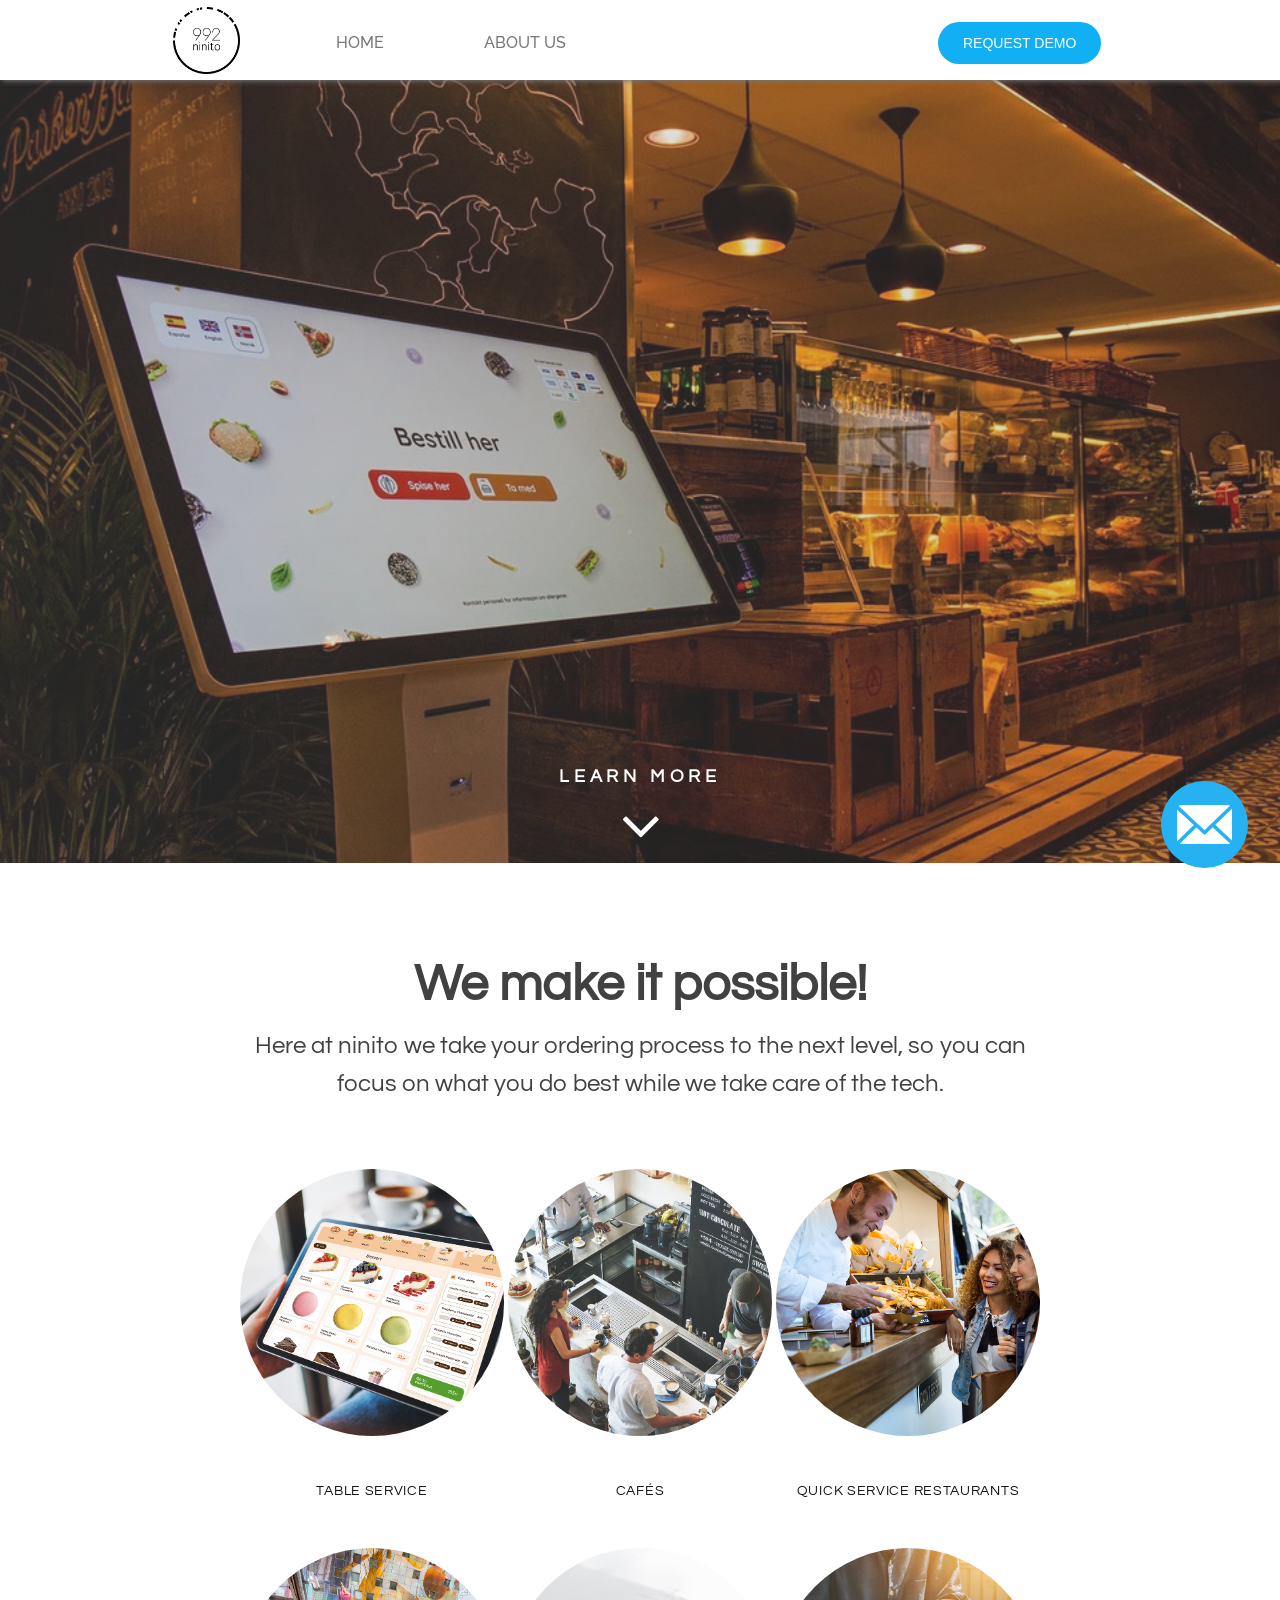
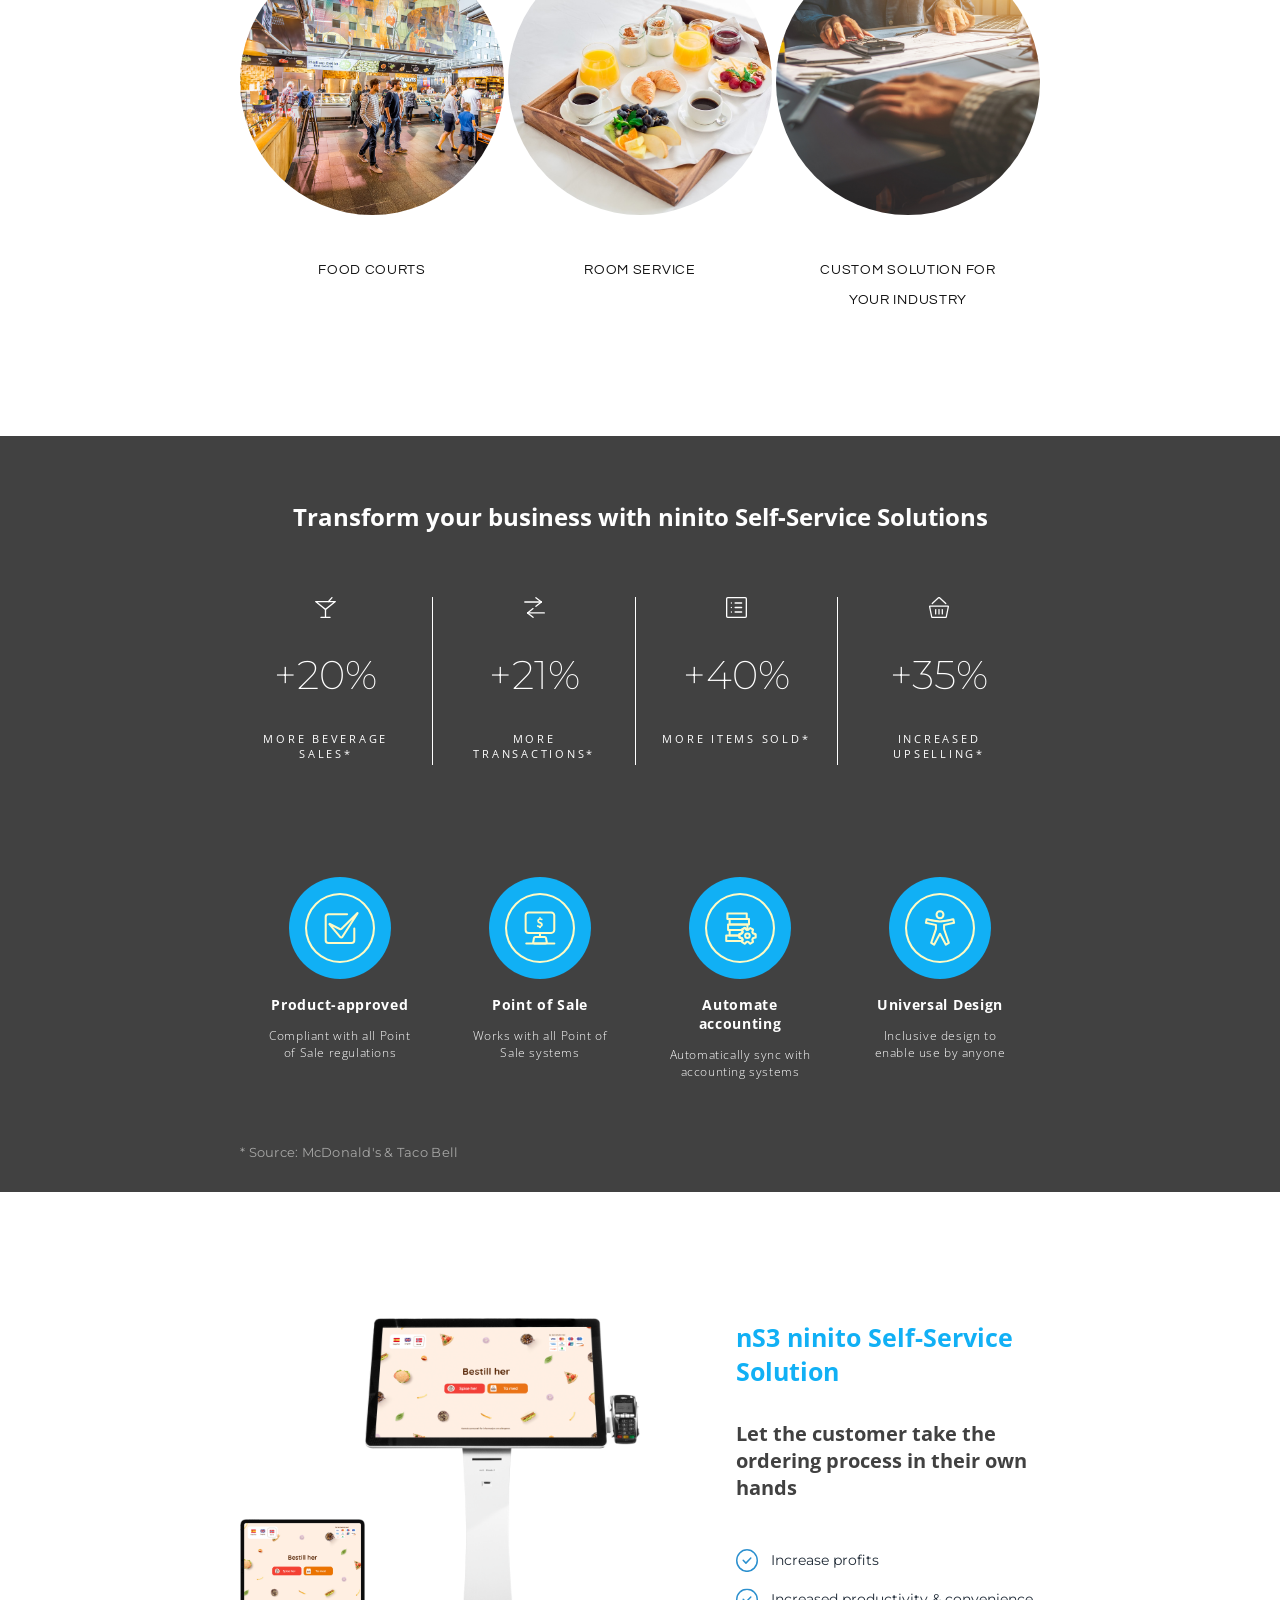
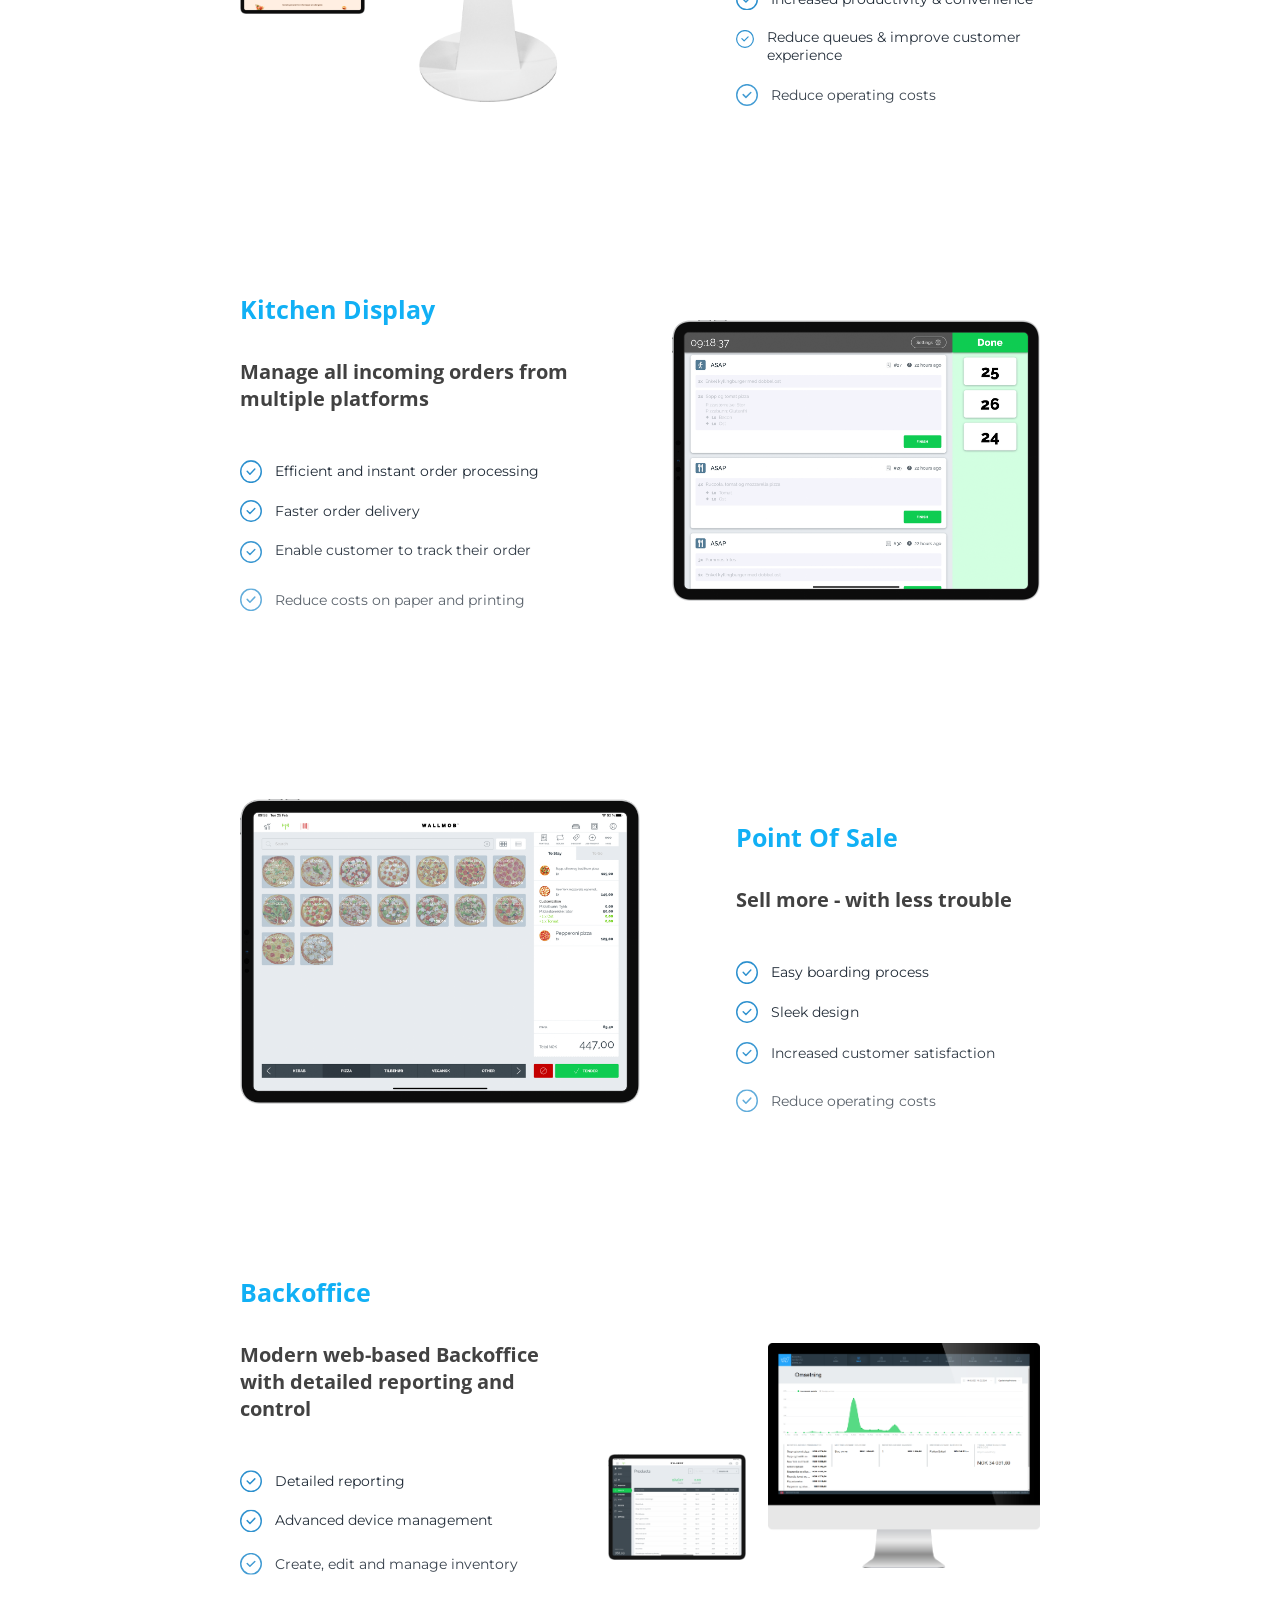
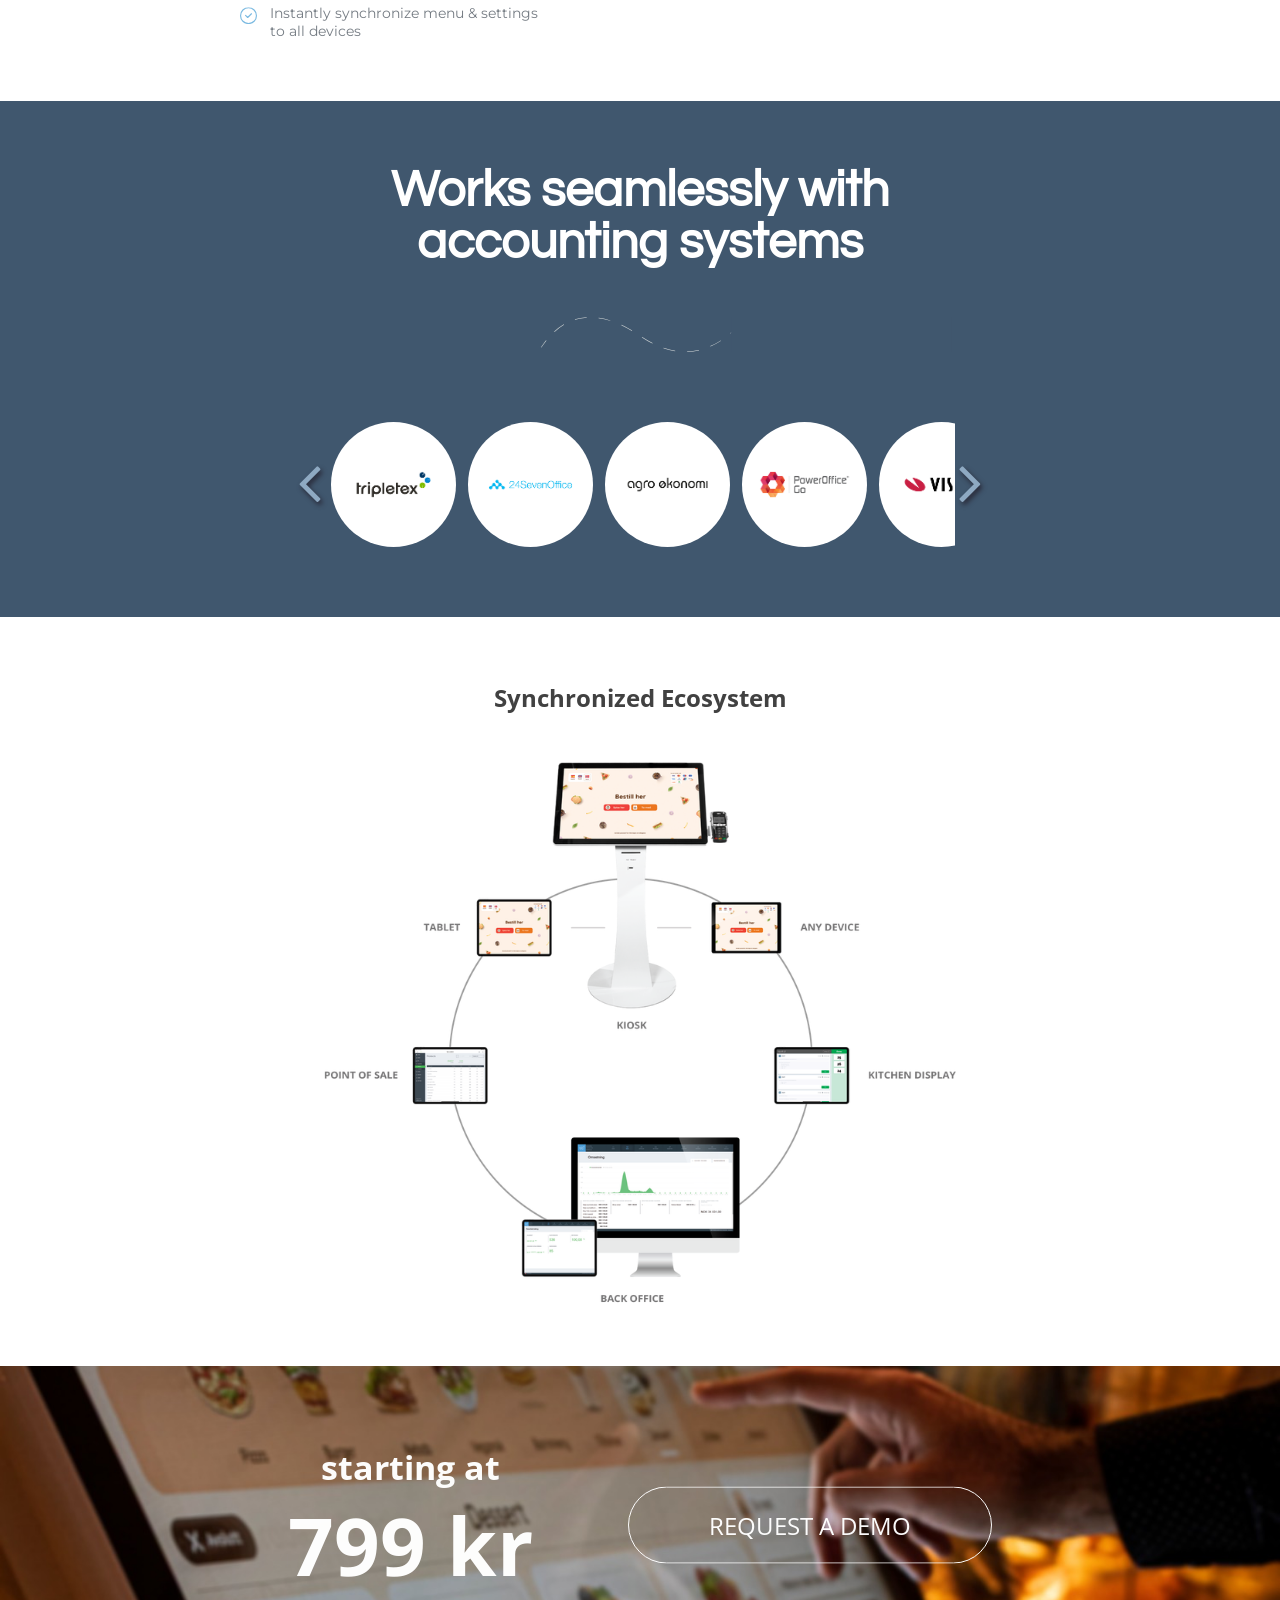
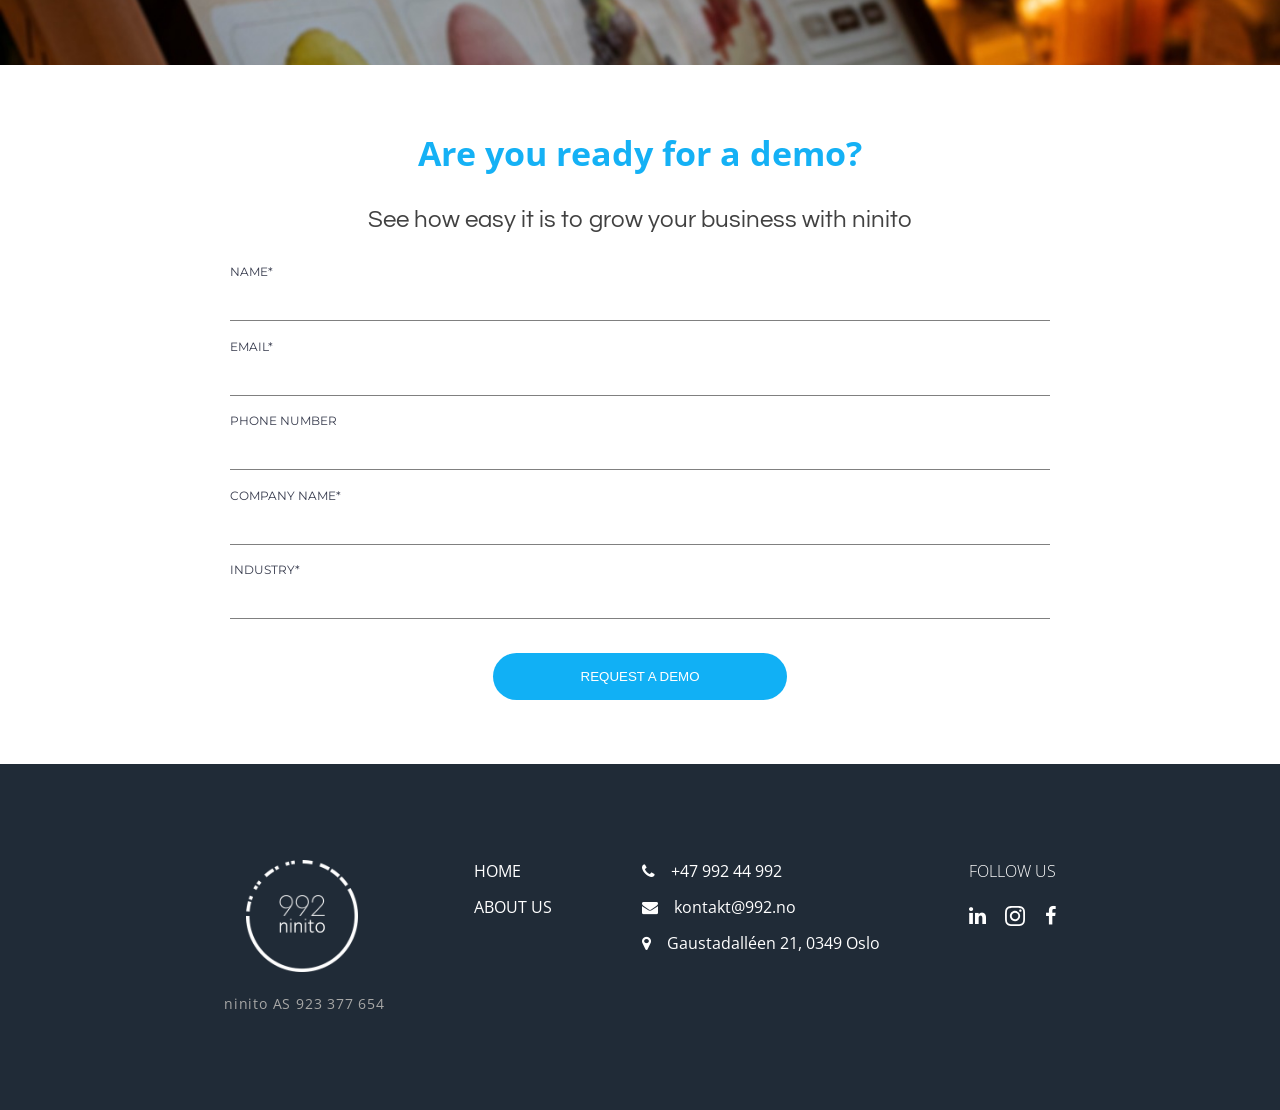
<file: index.html>
<!DOCTYPE html>
<html lang="en">
<head>
    <meta charset="UTF-8">
    <meta name="viewport" content="width=device-width, initial-scale=1.0">
    <link rel="stylesheet" href="./css/navbar.css">
    <link rel="stylesheet" href="./css/home.css">
    <link rel="stylesheet" href="./css/footer.css">
    <link rel="stylesheet" href="./css/query_bar.css">
    <link href="https://fonts.googleapis.com/css2?family=Open+Sans&display=swap" rel="stylesheet">
    <link href="https://fonts.googleapis.com/css2?family=Questrial&display=swap" rel="stylesheet">
    <link href="https://fonts.googleapis.com/css2?family=Montserrat:wght@300;400;600;700&display=swap" rel="stylesheet">
    <link href="http://maxcdn.bootstrapcdn.com/font-awesome/4.1.0/css/font-awesome.min.css" rel="stylesheet">

    
    <title>Document</title>
</head>
<body>
  
    <!-- ====== Navbar ====== -->
    <div class="navbar-container">
        <nav>
            <div class="toggle-btn">
                <i class="fa fa-bars fa-2x" aria-hidden="true"></i>
            </div>
            <div class="logo" id="logo">
                <a href="#section1"><img src="./assets/logo.png" alt=""></a>
             </div>
            <ul class="nav-links">
                <li id="home_btn"><a href="#section1">HOME</a></li>
                <li><a href="./aboutUs.html">ABOUT US</a></li>
                <li  id="nav_demo_btn"><a href="#request_Demo"><button class="request_demo">REQUEST DEMO</button></a></li>
                
            </ul>
 
            
        </nav>    
    </div>
   
    <div class="main-container">
        <section class="section-1" id="section1">
            <div class="learnMore">
                <h1 class="learnMore"><a href="#section-2">LEARN MORE</a></h1>
                <div class="down-arrow">
                    <a href="#section-2"><i class="fa fa-angle-down fa-4x" aria-hidden="true"></i></a>
                </div>
                
            </div>
           
        </section>

        <section class="section-2" id="section-2">
            <h1>We make it possible!</h1>
            <p>Here at ninito we take your ordering process to the next level,
                so you can focus on what you do best while we take care of the tech.
            </p>
          

            <div class="service-container">
                <div class="service-content">
                    <div class="service">
                        <img src="./assets/HomePage/services/table_service.jpg" alt="">
                    </div>
                    <p>TABLE SERVICE</p>
                </div>
                <div class="service-content">
                    <div class="service">
                        <img src="./assets/HomePage/services/cafe.jpg" alt="">
                    </div>
                    <p>CAFÉS</p>
                </div>
                <div class="service-content">
                    <div class="service">
                        <img src="./assets/HomePage/services/quick_service-restaurants.jpg" alt="">
                    </div>
                    <p>QUICK SERVICE RESTAURANTS</p>
                </div>
                <div class="service-content">
                    <div class="service">
                        <img src="./assets/HomePage/services/food_cort.jpg" alt="">
                    </div>
                    <p>FOOD COURTS</p>
                </div>
                <div class="service-content">
                    <div class="service">
                        <img src="./assets/HomePage/services/room_service_edited.jpg" alt="">
                    </div>
                    <p>ROOM SERVICE</p>
                </div>
                <div class="service-content">
                    <div class="service">
                        <img src="./assets/HomePage/services/custom_solutions.jpg" alt="">
                    </div>
                    <p>CUSTOM SOLUTION FOR</p>

                    <p>YOUR INDUSTRY</p>
                </div>
            </div>
        </section>

        <section class="section-3">
            <h1>Transform your business with ninito Self-Service Solutions</h1>
        
            <div class="sales-container">

                <div class="sale first-sale">
                    <div class="sale-icon">
                    <img src="./assets/HomePage/statistics_light/icons_set-16.svg" alt="">
                </div>
                <p class="percent">+20%</p>
                <p class="description">MORE BEVERAGE SALES*</p>
                </div>

                <div class="sale">
                    <div class="sale-icon">
                    <img src="./assets/HomePage/statistics_light/icons_set-15.svg" alt="">
                </div>
                <p class="percent">+21%</p>
                <p class="description">MORE TRANSACTIONS*</p>
                </div>

                <div class="sale">
                    <div class="sale-icon">
                    <img src="./assets/HomePage/statistics_light/icons_set-12.svg" alt="">
                </div>
                <p class="percent">+40%</p>
                <p class="description">MORE ITEMS SOLD*</p>
                </div>

                <div class="sale last-sale">
                    <div class="sale-icon">
                    <img src="./assets/HomePage/statistics_light/icons_set-10.svg" alt="">
                </div>
                <p class="percent">+35%</p>
                <p class="description">INCREASED UPSELLING*</p>
                </div>
            </div>

            <div class="icon-container">

                <div class="icon-box">

                    <div class="icon">
                        <img src="./assets/HomePage/statistics_part_2/ninito_icons-03.svg" class="svg" alt="">
                    </div>
                    <h1 class="icon-title">Product-approved</h1>
                    <p class="icon-description">Compliant with all Point of Sale regulations</p>
                </div>
                <div class="icon-box">

                    <div class="icon">
                        <img src="./assets/HomePage/statistics_part_2/ninito_icons-07.svg" class="svg" alt="">
                    </div>
                    <h1 class="icon-title">Point of Sale</h1>
                    <p class="icon-description">Works with all Point of Sale systems</p>
                </div>
                <div class="icon-box">

                    <div class="icon">
                        <img src="./assets/HomePage/statistics_part_2/ninito_icons-05.svg" class="svg" alt="">
                    </div>
                    <h1 class="icon-title">Automate accounting</h1>
                    <p class="icon-description">Automatically sync with accounting systems</p>
                </div>

                <div class="icon-box">
                    <div class="icon">
                        <img src="./assets/HomePage/statistics_part_2/ninito_icons-04-04.svg" class="svg" alt="">
                    </div>
                    <h1 class="icon-title">Universal Design</h1>
                    <p class="icon-description">Inclusive design to enable use by anyone</p>
                </div>
            </div>

            <div class="disclaimer">
                <p>* Source: McDonald's & Taco Bell</p>
            </div>
        </section>

        <section class="section-4">
            <div class="device-container">
                <div class="device-image">
                    <div class="image-1">
                        <img src="./assets/HomePage/devices/iPad-Pro_Kiosk.png" alt="">
                    </div>
                    <div class="image-2">
                        <img src="./assets/HomePage/devices/kiosk.png" alt="">
                    </div>
                </div>
                    
                <div class="device-description">
                    <h1 class="device1-title">nS3  ninito Self-Service Solution</h1>
                    <h2 class="device1-title">Let the customer take the ordering process in their own hands</h2>
                
                    <div class="device1-points points-container">
                    <div class="point-image">
                        <img src="./assets/HomePage/bulletpoint.svg" alt="">
                    </div>
                    <p>Increase profits</p>
                    </div>
                    <div class="device1-points points-container">
                    <div class="point-image">
                        <img src="./assets/HomePage/bulletpoint.svg" alt="">
                    </div>
                    <p>Increased productivity & convenience</p>
                    </div>
                    <div class="device1-points points-container long-point">
                    <div class="point-image">
                        <img src="./assets/HomePage/bulletpoint.svg" alt="">
                    </div>
                    <p>Reduce queues & improve customer experience</p>
                    </div>
                    <div class="device1-points points-container">
                    <div class="point-image">
                        <img src="./assets/HomePage/bulletpoint.svg" alt="">
                    </div>
                    <p>Reduce operating costs</p>
                    </div>
                
                </div>

            </div>
        </section>
        
        <section class="section-5">
            <div class="device-container">

                <div class="device-description">
                    <h1 class="device2-title">Kitchen Display</h1>
                    <h2 class="device2-title">Manage all incoming orders from multiple platforms</h2>
                
                    <div class="device2-points points-container">
                    <div class="point-image">
                        <img src="./assets/HomePage/bulletpoint.svg" alt="">
                    </div>
                    <p>Efficient and instant order processing</p>
                    </div>
                    <div class="device2-points points-container">
                    <div class="point-image">
                        <img src="./assets/HomePage/bulletpoint.svg" alt="">
                    </div>
                    <p>Faster order delivery</p>
                    </div>
                    <div class="device2-points points-container long-point">
                    <div class="point-image">
                        <img src="./assets/HomePage/bulletpoint.svg" alt="">
                    </div>
                    <p>Enable customer to track their order</p>
                    </div>
                    <div class="device2-points points-container">
                    <div class="point-image">
                        <img src="./assets/HomePage/bulletpoint.svg" alt="">
                    </div>
                    <p>Reduce costs on paper and printing</p>
                    </div>
                
                </div>

                <div class="device-image">
                    <div class="image-1">
                        <img src="./assets/HomePage/devices/iPad-Pro_KDS.png" alt="">
                    </div>
                </div>
                    
            

            </div>
        </section>

        <section class="section-6">
            <div class="device-container">
                <div class="device-image">
                    <div class="image-1">
                        <img src="./assets/HomePage/devices/iPad_Pro_POS_2.png" alt="">
                    </div>
                </div>
                    
                <div class="device-description">
                    <h1 class="device3-title">Point Of Sale</h1>
                    <h2 class="device3-title">Sell more - with less trouble</h2>
                
                    <div class="device3-points points-container">
                    <div class="point-image">
                        <img src="./assets/HomePage/bulletpoint.svg" alt="">
                    </div>
                    <p>Easy boarding process</p>
                    </div>
                    <div class="device3-points points-container">
                    <div class="point-image">
                        <img src="./assets/HomePage/bulletpoint.svg" alt="">
                    </div>
                    <p>Sleek design</p>
                    </div>
                    <div class="device3-points points-container">
                    <div class="point-image">
                        <img src="./assets/HomePage/bulletpoint.svg" alt="">
                    </div>
                    <p>Increased customer satisfaction</p>
                    </div>
                    <div class="device3-points points-container">
                    <div class="point-image">
                        <img src="./assets/HomePage/bulletpoint.svg" alt="">
                    </div>
                    <p>Reduce operating costs</p>
                    </div>
                
                </div>

            </div>
        </section>
        
        <section class="section-7">
            <div class="device-container">

                <div class="device-description">
                    <h1 class="device4-title">Backoffice</h1>
                    <h2 class="device4-title">Modern web-based Backoffice with detailed reporting and control</h2>
                
                    <div class="device4-points points-container">
                    <div class="point-image">
                        <img src="./assets/HomePage/bulletpoint.svg" alt="">
                    </div>
                    <p>Detailed reporting</p>
                    </div>
                    <div class="device4-points points-container">
                    <div class="point-image">
                        <img src="./assets/HomePage/bulletpoint.svg" alt="">
                    </div>
                    <p>Advanced device management</p>
                    </div>
                    <div class="device4-points points-container">
                    <div class="point-image">
                        <img src="./assets/HomePage/bulletpoint.svg" alt="">
                    </div>
                    <p>Create, edit and manage inventory</p>
                    </div>
                    <div class="device4-points points-container long-point">
                    <div class="point-image">
                        <img src="./assets/HomePage/bulletpoint.svg" alt="">
                    </div>
                    <p>Instantly synchronize menu & settings to all devices</p>
                    </div>
                
                </div>

                <div class="device-image">
                    <div class="image-1">
                        <img src="./assets/HomePage/devices/iPad_Pro_POS (1).png" alt="">
                    </div>
                    <div class="image-2">
                        <img src="./assets/HomePage/devices/Backoffice_Desktop.png" alt="">
                    </div>
                </div>
                    
            

            </div>
        </section>

        <section class="section-8">
            <div class="container">
                <h1>Works seamlessly with accounting systems</h1>

                <div class="ribbon">
                    <div class="mask"></div>
                    <img src="./assets/HomePage/dashed_lines-04.svg" alt="">
                </div>

                <div class="carousel-box">
                    <div class="carousel" id="flavoursContainer">
                        <ul>
                            <li>
                                <div class="slide">
                                    <img src="./assets/HomePage/slider_images/triplex.jpg" alt="">
                                </div>
                            </li>
                            <li>
                                <div class="slide">
                                    <img src="./assets/HomePage/slider_images/24sevenoffice.jpg" alt="">
                                </div>
                            </li>
                            <li>
                                <div class="slide">
                                    <img src="./assets/HomePage/slider_images/agro.jpg" alt="">
                                </div>
                            </li>
                            <li>
                                <div class="slide">
                                    <img src="./assets/HomePage/slider_images/power_office_go.jpg" alt="">
                                </div>
                            </li>
                            <li>
                                <div class="slide">
                                    <img src="./assets/HomePage/slider_images/visma.jpg" alt="">
                                </div>
                            </li>
                            <li>
                                <div class="slide">
                                    <img src="./assets/HomePage/slider_images/xledger.jpg" alt="">
                                </div>
                            </li>
                            <li>
                                <div class="slide">
                                    <img src="./assets/HomePage/slider_images/zirius_2.jpg" alt="">
                                </div>
                            </li>
                        </ul>
        
                    
                    </div>

                    <i class="fa fa-angle-right fa-4x next" aria-hidden="true"></i>
                    <i class="fa fa-angle-left fa-4x prev" aria-hidden="true"></i>
                </div>
            
            </div>
        </section>

        <section class="section-9">
            <div class="ecosystem-container">
                <h1>Synchronized Ecosystem</h1>
                <div class="ecosystem-image">
                    <img src="./assets/HomePage/devices/devices_overview.png" alt="">
                    <div class="hidden-containers">

                    </div>
                    <div class="device device-1">
                        <p>Automatically sync menu and send incoming orders to Backoffice 
                            and Kitchen Display with our 32" touchscreen kiosk</p>
                    
                    </div>

                    <div class="device device-2">
                        <p>Run ninito kiosk software on any tablet</p>
                    </div>

                    <div class="device device-3">
                        <p>Did not find what you are looking for? Contact us for a custom solution</p>
                    </div>

                    <div class="device device-4">
                        <p>Process transactions and send order information 
                            to Kitchen Display and Backoffice</p>
                    </div>

                    <div class="device device-5">
                        <p>Display and manage incoming orders from POS, Kiosk and external platforms</p>
                    </div>

                    <div class="device device-6">
                        <p>Manage your business and ecosystem online</p>
                    </div>
                </div>
            </div>
        </section>

        <section class="section-10">
            <div class="request-demo-container">
                <div class="text-container">
                    <h1 class="text1">starting at</h1>
                    <h1 class="text2">799 kr</h1>
                </div>
                <a href="#request_Demo"><div class="request-button">REQUEST A DEMO</div></a>
            </div>
            
        </section>

        <section class="section-11" id="request_Demo">
            <div class="form-container">
                <h1 class="section11-title">Are you ready for a demo?</h1>
                <h2>See how easy it is to grow your business with ninito</h2>

                <form action="" method="post" class="form">
                    <label>NAME*</label>
                    <input type="text"/>
                    <label>EMAIL*</label>
                    <input type="text"/>
                    <label>PHONE NUMBER</label>
                    <input type="text"/>
                    <label>COMPANY NAME*</label>
                    <input type="text"/>
                    <label>INDUSTRY*</label>
                    <input type="text"/>

                    <input type="submit" value="REQUEST A DEMO">
                </form>
            </div>
        </section>

        <footer class="footer">
            <div class="footer-container">
                <div class="logo_contactNo footer-content">
                <div class="logo">
                    <img src="./assets/ninito_optimal_white_512x512.png" alt="">
                </div>
                <br/>
                <br/>
                <br/>
                <br/>
                <br/>
                <br/>
             
                <div class="tel"><a href="tel:+4799244992">ninito AS 923 377 654</a></div>
                </div>
                
                <div class="page-sections footer-content">
                    <ul class="pages">
                        <li><a href="#">HOME</a></li>
                        <li><a href="./aboutUs.html">ABOUT US</a></li>
                    </ul>
                </div>
                <div class="contact-section footer-content">
                <ul class="contacts">
                    <li><i class="fa fa-phone fa-1x"></i><a href="tel:+4799244992">+47 992 44 992</a></li>
                    <li><i class="fa fa-envelope"></i><a href="mailto:kontakt@992.no">kontakt@992.no</a></li>
                    <li><i class="fa fa-map-marker" aria-hidden="true"></i><a href="https://www.google.com/maps/place/Forskningsparken+-+Oslo+Science+Park/@59.9426659,10.7171624,16z/data=!4m5!3m4!1s0x46416de8997ccd8b:0x7584dffe476ba091!8m2!3d59.9421082!4d10.716341">Gaustadalléen 21, 0349 Oslo</a></li>
                </ul>
            </div>
                <div class="followUs-section footer-content">
                    <p>FOLLOW US</p>
                    <div class="social-icons">
                        <a href="https://www.linkedin.com/company/ninito-as/" target="_blank"><i class="fa fa-linkedin" aria-hidden="true" style="font-size:20px"></i></a>
                        <a href="https://www.instagram.com/ninitoas/" target="_blank">
                           <div class="insta-icon">
                               <img src="./assets/instagram-sketched.svg" alt="">
                           </div>
                        </a>
                        <a href="https://www.facebook.com/ninito992/" target="_blank"><i class="fa fa-facebook" style="font-size:20px"></i></a>

                    </div>
                </div>

            </div>

        </footer>

        <div class="floating-contact-container">
            <div class="floating-contact">
                <img src="./assets/email.svg" alt="">
            </div>
        </div>

        <div class="question-bar">
          
            <div class="close-btn">
                <img src="./assets/close.svg" alt="">
            </div>
            <div class="container">
                <h1>HAVE ANY QUESTIONS ?</h1>
                <p>Let's get in touch!</p>

                <form action="" method="post" class="query-form">
                    <input type="text" placeholder="Name">
                    <input type="text" placeholder="Email">
                    <textarea name="" id="" 
                    placeholder="Type your message here..."></textarea>
                    <input type="submit" value="SEND">
                </form>

                <div class="social-icons">
                    <a href="https://www.linkedin.com/company/ninito-as/" target="_blank"><i class="fa fa-linkedin" aria-hidden="true" style="font-size:28px"></i></a>
                    <a href="https://www.instagram.com/ninitoas/" target="_blank">
                       <div class="insta-icon">
                           <img src="./assets/instagram-sketched.svg" alt="">
                       </div>
                    </a>
                    <a href="https://www.facebook.com/ninito992/" target="_blank"><i class="fa fa-facebook" style="font-size:28px"></i></a>
                </div>
            </div>
        </div>

</div>
<script src="https://cdnjs.cloudflare.com/ajax/libs/gsap/3.3.1/gsap.min.js"></script>

<script src="./js/page_smooth_scroll.js"></script>
<script src="./js/section4_animation.js"></script>
<script src="./js/section5_animation.js"></script>
<script src="./js/section6_animation.js"></script>
<script src="./js/section7_animation.js"></script>
<script src="./js/section8_animation.js"></script>
<script src="./js/carousel.js"></script>
<script src="./js/section10_animation.js"></script>
<script src="./js/section11_animation.js"></script>

<script src="./js/navbar.js"></script>
<script src="./js/queryBar.js"></script>




<script>

    // section-1

    let arrow = document.querySelector(".down-arrow");

    arrow.addEventListener("mouseover", function(){
        console.log("arrow hover");

        let t1 = new TimelineMax({});
        t1
        .to(".down-arrow",.5,{y:'10',ease:Power2.easeOut});
    });

    arrow.addEventListener("mouseout", function(){
        console.log("arrow leave");

        let t1 = new TimelineMax({});
        t1
        .to(".down-arrow",.5,{y:0,ease:Power2.easeOut});
    });

 

</script>

</body>
</html>
</file>
<file: css/navbar.css>
@import url('https://fonts.googleapis.com/css2?family=Raleway:wght@400;500;600&display=swap');

*{
    box-sizing: border-box;
    margin: 0;
    padding: 0;
  
}

nav{
    
    padding: 7px 0;
    height: 5rem;

    width: 100%;
    background-color: #FFFFFF;
    box-sizing: border-box;
    box-shadow: 3px 0px 5px 1px  rgb(119, 119, 119);
    font-family: 'Raleway', sans-serif;
   
}

.navbar-container{
    z-index: 9;
}

 .logo{
     height: 4.2rem;
     width: 4.2rem;
     cursor: pointer;
     object-fit: contain;
     float: left;
     margin-left: 13.5%;
 }

 .logo img{
     height: 100%;
     width: 100%;
     object-fit: contain;
 }
 .nav-links li a{
    font-weight: 500;
    font-size: 16px;
    color: #787878;
    text-decoration: none;   
 }

.nav-links{
    list-style: none;
    margin-left: 6rem;
    float: left;
    padding: 15px 0;
}

.nav-links li{
display: inline-block;
margin-right: 6rem;
font-size: 14px;

}

.nav-links li a{
    transition: all 0.3s ease 0;
}

.nav-links li a:hover{
    color: #0088a9;
}

.request_demo{
  
    font-weight: 500;
    font-size: 14px;
    color: white;
    padding: 13px 25px;
    background-color: rgba(17, 176, 245, 1);
    border: none;
    border-radius: 50px;
    cursor: pointer;
    transition: all 0.3s ease 0;
    margin-left: 17rem;
}

.request_demo:hover{
    background-color: rgba(0,136,169,0.8);
}
.request_demo:active,
.request_demo:focus{
   outline: none;
}


.toggle-btn .fa-bars{
    display: none;
    float: right;
    margin: 17px 13.5%;
}

.sticky {
    position: fixed;
    top: 0;
    width: 100%;
  
}

.sticky + .main{
    padding-top: 5rem;
}

.sticky + .main-container{
    padding-top: 5rem;
}


@media (max-width: 941px){
    .toggle-btn .fa-bars{
        display: block;
       
    }

    .nav-links{
      position: fixed;
      width: 100%;
      height: auto;
      background: rgb(224, 224, 224);
      top: -310px;
      left: 0;
      text-align: center;
      margin: 0 auto;
      transition: all .5s ease-out ;
      z-index: -1;
    }

    .request_demo{
        margin: 0;
    }

    .nav-links li {
        display: block;
        line-height: 3rem;
        margin: 0 auto;
    }
    
 
}



@media (min-width:942px) and (max-width: 1182px) {
    
    .logo{
       height: 4rem;
       width: 4rem;
       margin-left: 12%;
      
     }
   
   
       .nav-links li {
           display: inline-block;
           margin-right: 7rem;
           font-size: 14px;
       }
   
       .request_demo{
     
           margin-left: 0;
       }
}
</file>
<file: css/home.css>
body{
    height: 100vh; 
    margin: 0;
    padding:0;
  box-sizing: border-box;
}

.main-container{

    position: relative;
    box-sizing: border-box;
    overflow: hidden;
    
}

.section-1{
    background-image:linear-gradient(to right, rgba(146, 146, 146, 0.253), rgba(117, 116, 116, 0.267)),  url("../assets/HomePage/home_bg.jpg");
    height: 87vh;
    width: 100%;
    background-position: center;
    background-repeat: no-repeat;
    background-size: cover;

    display: flex;
    align-items: flex-end;
    justify-content: center;
    font-family: 'Questrial', sans-serif;

    padding: 0 1rem;
    box-sizing: border-box;
    overflow: hidden;
    /* margin-top: 4rem; */
}

.section-1 .learnMore{
    margin-bottom: 0.4rem;
    display: flex;
    align-items: center;
    flex-direction: column;
}

.section-1 h1{
    color: #FFFFFF;
    font-size: 18px;
    letter-spacing: 0.3rem;
 
}
.section-1 h1 a{
text-decoration: none;
color: #FFFFFF;
 
}

.learnMore .fa-angle-down{
    color: #FFFFFF;
    font-weight: lighter;
}

.section-2{
    padding: 6rem 15rem;
    text-align: center;
    color: #414141;
    font-family: 'Questrial', sans-serif;
}

.section-2 h1{
    font-size: 50px;
    margin-bottom: 16px;

}
.section-2 p{
    font-size: 24px;
    line-height: 1.6em;
    font-weight: lighter;
    text-align: center;
    /* padding: 0rem 6rem; */

}

.section-2 .service-content{
    height: auto;
    width: fit-content;
    text-align: center;
    margin: 17px 0px;
    
}

.section-2 .service-container{
    display: flex;
    flex-flow: row wrap; 
    margin-top: 3rem;
    justify-content: space-between;
    
}

.section-2 .service{
    width: 264px;
    height: 267px;
    border-radius: 100%;
    overflow: hidden;
    margin-bottom: 3rem;
   
}
  
  .service img{
    width: 100%;
    height: 100%;
    object-fit: cover;
  }
  
  .service-content p{
     color:#0F0F0F;
    font-weight: normal;
    letter-spacing: 0.05em;
    line-height: normal;
    font-size: 14px;
    margin-bottom: 1rem;
  }

  .section-3{
    padding: 4rem 15rem;
    background-color:#414141 ;
    color: white;
    text-align: center;
    width: 100%;
  }

  .section-3 h1{

    font-family: 'Open Sans', sans-serif; 
  }

  .section-3 .sales-container{
      display: flex;
      flex-wrap: row wrap;
     
      margin-top: 4rem;
      justify-content: center;
  }

  .sales-container .sale{
   
      width: 20rem;
      height: auto;
      border-right: 0.2px solid white;
      display: flex;
      flex-direction: column;
      align-items: center;
      box-sizing: border-box;
      padding: 0rem 1.3rem 0.3rem 1.3rem;
  }

  .sales-container .last-sale{
    border-right: none;
  }
  .sales-container .first-sale{
    padding: 0rem 1.3rem 0.3rem 0rem;
  }

    .sale .sale-icon{
    width: 1.3rem;
    height: 1.3rem;
    overflow: hidden;
    }
    .sale .sale-icon img{
    width: 100%;
    height: 100%;
    object-fit: contain;
    filter: invert(1);
    }

.sale .percent{
    font-size: 40px;
    line-height: normal;
    letter-spacing: normal;
    font-weight: 200;
    margin: 2rem 0px;
    font-family: 'Montserrat', sans-serif;
}

.sale .description{
    letter-spacing: 0.25em;
    font-size: 11px;
    font-family: 'Open Sans', sans-serif; 
}

.section-3 .icon-container{
    margin-top: 7rem;
    display: flex;
    flex-wrap: row wrap;
    justify-content: center;

}

.icon-container .icon-box{
    height: auto;
    width: 12rem;
    /* border: 1px solid white; */
    box-sizing: border-box;
    padding: 0rem 0.5rem;
    margin: 0 1rem;
}

.icon-box .icon{
width: 102px;
height: 102px;
overflow: hidden;
background-color:rgb(17, 176, 245); ;
padding: 1rem;
border-radius: 100%;
margin: 0 auto;
}

.icon-box .icon img{
width: 100%;
height: 100%;
object-fit: contain;
filter: sepia(1)

}

.icon-box .icon-title{
    font-size: 14px;
    font-family: 'Open Sans', sans-serif; 
    letter-spacing:  0.05em;
    line-height: normal;
    margin: 1rem auto 0.8rem auto;
}
.icon-box .icon-description{
    font-size: 12px;
    font-family: 'Open Sans', sans-serif; 
    letter-spacing: 0.05em;
    line-height: normal;
    font-weight: lighter;
}

.section-3 .disclaimer{
    margin-top: 3rem;
}

.section-3 .disclaimer p{
    float: left;
    letter-spacing: 0.02em;
    font-size: 13px;
    color: #A7A7A6;
    /* font-family: 'Open Sans', sans-serif;  */
    font-family: 'Montserrat', sans-serif; 
    margin-top: 1rem;
}

.section-4,.section-5,.section-6,.section-7{
    padding: 4rem 15rem;
    text-align: center;
}

.device-container{
    display: flex;
    flex-wrap: row wrap;
    box-sizing: border-box;
    overflow: hidden;
}

.device-container .device-image{
    width: 50%;
    /* border: 1px solid red; */
    height: auto;
    display: flex;
    flex-wrap: row wrap;
    align-items: center;
   
}
.section-7 .device-container .device-image{
    width: 54%;
}

.section-4 .device-image .image-1{
    width: 165px;
    height: 116px;
    margin-top: 7rem;
}
.section-4 .device-image .image-2{
    width: 364px;
    height: 508px;
}
.device-container .device-image img{
    width: 100%;
    height: 100%;
    object-fit: contain;
}
.device-container .device-description{
    width: 50%;
    height: auto;
    text-align: left;
    box-sizing: border-box;
  
}

.section-4 .device-container .device-description{
    padding: 4rem 0rem 2rem 6rem;
}

.section-6 .device-container .device-description{
    padding: 4rem 0rem 2rem 6rem;
}
.section-7 .device-container .device-description{
    padding-right: 4rem;
}


.device-container .device-description h1{
    color: rgb(17, 176, 245);
    font-family: 'Open Sans', sans-serif; 
    font-weight: bold;
    font-size: 25px;
    margin-bottom: 2rem;

    transform: translateY(50px);
    opacity: 0;
}

.device-container .device-description h2{
    color: #414141;
    font-family: 'Open Sans', sans-serif; 
    line-height: normal;
    letter-spacing: normal;
    font-size: 20px;
    margin-bottom: 3rem;

    transform: translateY(50px);
    opacity: 0;
}

.device-description .long-point{
    align-items: flex-start;
}

.points-container{
    display: flex;
    flex-wrap: row wrap;
    align-items: center;
    margin: 1rem 0;

    transform: translateY(50px);
    opacity: 0;
}
.points-container .point-image{
    display: flex;
    flex-wrap: row wrap;
    width: 1.4rem;
    height: 1.4rem;

}
.points-container .point-image img{
    width: 100%;
    height: 100%;
    object-fit: contain;
}

.points-container p{
    margin-left: 0.8rem;
    color: #202B37;
    font-family: 'Montserrat', sans-serif; 
    font-size: 14px;
}

.section-5 .device-image .image-1{
    width: 440px;
    height: 336px;
}
.section-6 .device-image .image-1{
    width: 440px;
    height: 336px;
}
.section-7 .device-image .image-1{
    width: 207px;
    height: 160px;
    margin-right: 1.4rem;
    margin-top: 6.4rem;
}
.section-7 .device-image .image-2{
    width: 408px;
    height: 336px;
}

.section-5 .device-container .device-image{
    padding-left: 2rem;
}

.section-8{
    padding: 4rem 14rem;
    text-align: center;
    background-color: #40576E;
}

.section-8 .container{
   display: flex;
   flex-direction: column;
   align-items: center;
}

.section-8 .container h1{
    font-size: 50px;
    font-family: 'Questrial', sans-serif;
    color: white;
    padding: 0 5rem;
}


.section-8 .ribbon{
    width: 220px;
    height: 35px;
    margin-top: 3rem;
    position: relative;

}
.section-8 .ribbon .mask{
    width: 220px;
    height: 35px;
    position: absolute;
    background-color: #40576E;
    top: 0;
    left: 0;
    z-index: 1;

}
.section-8 .ribbon img{
    width: 100%;
    height: 100%;
    object-fit: contain;
    filter: invert(1);
    transform: rotateY(180deg);
}


.section-8 .carousel-box{
    position: relative;
    margin-top: 4rem;
    display: flex;
    width: 86%;
}

.section-8 .carousel{
    position: relative;
    display: flex;
    overflow: hidden;
    overflow-x: scroll;
    width: 88%;
    margin: 0 auto;
    scroll-behavior: smooth;
    /* transition: all .5 ease-out; */
}
.section-8 ::-webkit-scrollbar { 
    display: none; 
}
.section-8 .carousel ul{
   
    display: flex;
    list-style: none;
}
.section-8 .carousel .slide{
    width: 125px !important;
    height: 125px;
    margin: 6px;
    display: inline-flex;

}
.section-8 .carousel .slide img{
    width: 100%;
    height: 100%;
    object-fit: contain;
    border-radius: 100%;
}
.prev, .next {
    cursor: pointer;
    position: absolute;
    top: 50%;
    padding: 16px;
    margin-top: -50px;
    color: #8ea9c2;
    text-shadow: 2px 3px 5px #272634;
    transition: 0.6s ease;
    border-radius: 0 3px 3px 0;
    user-select: none;
}
  .prev{
      left: 0;
  }

  .next {
    right: 0;
    border-radius: 3px 0 0 3px;
  }

  .prev:hover , .next:hover{
      color: whitesmoke;
  }

.section-9{
    padding: 4rem 15rem;
    text-align: center;
}

.section-9 .ecosystem-container{
    display: flex;
    flex-direction: column;
    align-items: center;
    
    
}
.section-9 .ecosystem-container h1{
   
    font-family: 'Open Sans', sans-serif; 
    font-size: 24px;
    color: #414141;
}



.section-9 .ecosystem-image{
    max-width:632px;
    max-height: 540px;
    margin-top: 3rem;
    position: relative;
    
    /* font-family: 'Montserrat', sans-serif;  */
}
.section-9 .ecosystem-image img{
    width:100%;
    height: 100%;
    object-fit: contain;
    position: inherit;
}


.section-9 .device{
 
    position: absolute;
    background-color: rgb(247, 247, 247);
    border-radius: 2px;
    cursor: pointer;
    opacity: 0;
    display: flex;
    justify-content: center;
    align-items: center;
    transition: all .3s ease-out;
    padding: 1rem;
    box-shadow: 0px 3px 5px #afafaf

}
.section-9 .device-1{
    height: 8rem;
    width: 14rem;
    top: -13px;
    left: 30%;
}

.section-9 .device-2{
    height: 6rem;
    width: 13rem;
    top: 21%;
    left: 7%;
    /* opacity: 1; */
}

.section-9 .device-3{
    height: 6rem;
    width: 13rem;
    top: 21%;
    right: 10%;
    /* opacity: 1; */
}

.section-9 .device-4{
    height: 6rem;
    width: 13rem;
    top: 48%;
    left: -3%;
    /* opacity: 1; */
}

.section-9 .device-5{
    height: 6rem;
    width: 13rem;
    top: 48%;
    right: -2%;
    /* opacity: 1; */
}

.section-9 .device-6{
    height: 9rem;
    width: 16rem;
    top: 69%;
    left: 28%;
    /* opacity: 1; */
}

.section-9 .device p{
   font-size: 13px;
   font-family: 'Questrial', sans-serif;
   line-height: 1.2rem;
   color: rgb(223, 71, 16);
 
}
.section-9 .device:hover{
  
    opacity: 1;
}

.section-10{
    padding: 4rem 15rem;
    background-image:  url("../assets/HomePage/IMG_8748_2_edited.jpg");
    height: 67%;
    width: 100%;
    background-position: center;
    background-repeat: no-repeat;
    background-size: cover;
    font-family: 'Open Sans', sans-serif; 
}

.section-10 .request-demo-container{
    margin-top: 1rem;
  display: flex;
  align-items: center;
  justify-content: space-around;
}
.section-10 .request-demo-container a{
  text-decoration: none;
}

.section-10 .text-container{
  display: flex;
  flex-direction: column;
  align-items: center;
  justify-content: center;
  color: white;

  transform: translateY(-80px);
  opacity: 0;
}

.section-10 .text-container .text1{
 font-size: 34px;
}

.section-10 .text-container .text2{
 font-size: 80px;
}

.section-10 .request-button{
    border: 1px solid white;
    padding: 1.3rem 5rem;
    border-radius: 50px;
    color: white;
    font-size: 24px;
    cursor: pointer;

    transform: translateY(80px);
    opacity: 0;
}

.section-10 .request-button:hover{

    background-color: white;
    color: #0088a9;
    transition: all .3s ease-out;
}

.section-11{
    padding: 4rem 14rem;
    text-align: center; 
}

.section-11 .form-container{
 display: flex;
 flex-direction: column;
}
.section-11 .form-container h1{
    color: #11B0F5;
    font-family: 'Open Sans', sans-serif;
    font-size: 34px;
    font-weight: bold;

}

.section11-title{
    transform: translateY(50px);
    opacity: 0;
}

.section-11 .form-container h2{
    color: #414141;
    font-family: 'Questrial', sans-serif;
    font-size: 24px;
    font-weight: normal;
    font-style: normal;
    margin-top: 2rem;

}

.section-11 .form-container .form{
 display: flex;
 flex-direction: column;
 margin-top: 2rem;
 align-items: flex-start;
 padding: 0 11.4rem;
}

.section-11 .form-container .form label{
 font-size: 12px;
 color: #373B4D;
 display: inline-block;
 font-family: 'Montserrat', sans-serif;
 margin-bottom: 1rem;
 
}
.section-11 .form-container .form input{
 width: 100%;
 padding: 5px 0;
 box-sizing: border-box;
 box-shadow: none;
 outline: none;
 border: none;
 background: none;
 border-bottom: 1px solid gray;
 margin-bottom: 1.1rem;
}

.section-11 .form-container .form input:focus{
border-bottom: 1px solid #11B0F5;
 
}
.section-11 .form-container .form input:invalid{
border-bottom: 1px solid red;
 
}

.section-11 .form-container .form input[type=submit]{
    background-color: rgb(17, 176, 245);
    padding: 1rem 0rem;
    text-decoration: none;
    color: white;
    border: none;
    width: 36%;
    border-radius: 50px;
    margin: 0 auto;
    margin-top: 1rem;
    cursor: pointer;
}

.section-11 .form-container .form input[type=submit]:hover{
    background-color: rgb(14, 146, 202);
   
}

/* for all mob devices  */
  @media screen and (max-width: 480px) and (min-width: 320px)  {

    .section-2,.section-3,.section-4,.section-5,.section-6,
    .section-7,.section-8,.section-9,.section-10,.section-11{
      padding: 3rem 1.5rem;
    }

    .section-1{
        height: 48vh;
    }
    .section-1 .learnMore h1{
        font-size: 13px;
    }
    .section-1 .down-arrow .fa-angle-down {
        font-size: 3em;
    }

    .section-2 h1{
        font-size: 42px;
    }

    .section-2 p{
        font-size: 21px;
    }

    .section-2 .service-container{
        justify-content: center;
    }
    .section-2 .service{
        margin: 0 auto 3rem auto;
    }

    .section-3 .sales-container{
       flex-direction: column;
       align-items: center;
        
    }
    .sales-container .sale{
   
     
        border-bottom: 0.2px solid white;
        border-right: none;
        padding: 2rem 0px 2rem 0rem;
        width: 17rem;

       
       
    }

    .sales-container .last-sale{
    
        border-bottom: none;
    }

    .section-3 .icon-container{
        flex-direction: column;
        align-items: center;
        margin-top: 3rem;
    }

    .icon-container .icon-box{
        margin-bottom: 3rem;
    }

    .section-4 .device-container{
        flex-direction: column;
    }
    .section-6 .device-container{
        flex-direction: column;
    }
    .section-5 .device-container{
        flex-direction: column-reverse;
    }
    .section-7 .device-container{
        flex-direction: column-reverse;
    }

    .section-4 .device-container .device-description{
        padding: 0;
        width: 100%;
        
    }
    .section-5 .device-container .device-description{
        padding: 0;
        width: 100%;
        margin-top: 2rem;
    }
    .section-7 .device-container .device-description{
        padding: 0;
        width: 100%;
        margin-top: 2rem;
    }
    .section-6 .device-container .device-description{
        padding: 0;
        width: 100%;
        margin-top: 2rem;
    }

    .section-4 .device-container .device-image{
        padding: 0;
        width: 100%;
    }
    .section-5 .device-container .device-image{
        padding: 0;
        width: 100%;
    }
    .section-6 .device-container .device-image{
        padding: 0;
        width: 100%;
    }
    .section-7 .device-container .device-image{
        padding: 0;
        width: 100%;
        margin-top: -1rem;
    }
    
    .section-8 .carousel-box{
        width: 50%;
    }
    .section-8 .carousel{
        width: 65%;
    }

    .section-10 .request-demo-container{
      flex-direction: column;
      margin-top: 1rem;
    }

    .section-10 .request-button{
        font-size: 0.9rem;
        padding: 1rem 3rem;
        margin-top: 3rem;
        border: 1.5px solid white;
    }

    .section-11 .form-container .form{
       padding: 0;
    }
    .section-11 .form-container .form input[type=submit]{
    
        width: 50%;
    
    }

    .section-9 .device-1{
        height: 6rem;
        width: 11rem;
        top: -13px;
        left: 18%;
    }
    
    .section-9 .device-2{
        height: 5rem;
        width: 8rem;
        top: 15%;
        left: 2%;
        /* opacity: 1; */
    }
    
    .section-9 .device-3{
        height: 5rem;
        width: 8rem;
        top: 15%;
        right: 1%;
        /* opacity: 1; */
    }
    
    .section-9 .device-4{
        height: 6rem;
        width: 8rem;
        top: 41%;
        left: -4%;
        /* opacity: 1; */
    }
    
    .section-9 .device-5{
        height: 6rem;
        width: 8rem;
        top: 41%;
        right: -3%;
        /* opacity: 1; */
    }
    
    .section-9 .device-6{
        height: 6rem;
        width: 9rem;
        top: 67%;
        left: 23%;
        /* opacity: 1; */
    }
    
    .section-9 .device p{
       font-size: 10px;
       line-height: 1rem;
  
     
    }
   
}

@media screen and (min-width: 484px) and (max-width: 972px)  {

    .section-2,.section-3,.section-4,
    .section-5,.section-6,.section-7,
    .section-8,.section-9,.section-10,.section-11{
        padding: 4rem 1.5rem;
    }
    .section-2 .service-container{
        justify-content: center;
    }

    .section-2 .service{
        width: 247px;
        height: 247px;
        margin: 0 1rem 3rem 1rem;
     
    }
    .section-3 .sales-container{
       flex-direction: column;
       align-items: center;
        
    }
    .sales-container .sale{
   
     
        border-bottom: 0.2px solid white;
        border-right: none;
        padding: 2rem 0px 2rem 0rem;
        width: 17rem;

       
       
    }

    .sales-container .last-sale{
    
        border-bottom: none;
    }

    .section-3 .icon-container{
        flex-direction: column;
        align-items: center;
        margin-top: 3rem;
    }

    .icon-container .icon-box{
        margin-bottom: 3rem;
    }

    .section-4 .device-container{
        flex-direction: column;
        align-items: center;
    }
    .section-6 .device-container{
        flex-direction: column;
        align-items: center;
    }
    .section-5 .device-container{
        flex-direction: column-reverse;
        align-items: center;
    }
    .section-7 .device-container{
        flex-direction: column-reverse;
        align-items: center;
        
    }

    .section-3 .device-container .device-description{
        padding: 0;
        /* width: 100%; */
        margin-top: 4rem;
    }

    .section-4 .device-container .device-description{
        padding: 0;
        /* width: 100%; */
        
    }
    .section-5 .device-container .device-description{
        padding: 0;
        /* width: 100%; */
        margin-top: 4rem;
    }
    .section-7 .device-container .device-description{
        padding: 0;
        /* width: 100%; */
        margin-top: 4rem;
    }
    .section-6 .device-container .device-description{
        padding: 0;
        /* width: 100%; */
        margin-top: 4rem;
    }

    .section-4 .device-container .device-image{
        padding: 0;
        /* width: 100%; */
    }
    .section-5 .device-container .device-image{
        padding: 0;
        /* width: 100%; */
    }
    .section-6 .device-container .device-image{
        padding: 0;
        /* width: 100%; */
        
    }
    .section-7 .device-container .device-image{
        padding: 0;
        /* width: 100%; */
        /* margin-top: -1rem; */
    }
    
    .section-8 .carousel-box{
        width: 50%;
    }
    .section-8 .carousel{
        width: 65%;
    }

    .section-10 .request-demo-container{
      flex-direction: column;
      margin-top: 1rem;
    }

    .section-10 .request-button{
        font-size: 0.9rem;
        padding: 1rem 3rem;
        margin-top: 3rem;
        border: 1.5px solid white;
    }

    .section-11 .form-container .form{
       padding: 0;
    }
    .section-11 .form-container .form input[type=submit]{
    
        width: 50%;
    
    }

    .section-9 .device-1{
        height: 6rem;
        width: 11rem;
        top: -13px;
        left: 18%;
    }
    
    .section-9 .device-2{
        height: 5rem;
        width: 8rem;
        top: 15%;
        left: 2%;
        /* opacity: 1; */
    }
    
    .section-9 .device-3{
        height: 5rem;
        width: 8rem;
        top: 15%;
        right: 1%;
        /* opacity: 1; */
    }
    
    .section-9 .device-4{
        height: 6rem;
        width: 8rem;
        top: 41%;
        left: -4%;
        /* opacity: 1; */
    }
    
    .section-9 .device-5{
        height: 6rem;
        width: 8rem;
        top: 41%;
        right: -3%;
        /* opacity: 1; */
    }
    
    .section-9 .device-6{
        height: 6rem;
        width: 9rem;
        top: 67%;
        left: 23%;
        /* opacity: 1; */
    }
    
    .section-9 .device p{
       font-size: 10px;
       line-height: 1rem;
  
     
    }
}
/* ipad and ipad pro  */
@media screen and (min-width: 768px) and (max-width: 1024px)
and (orientation:landscape) {

    .section-1{
     height: 100vh;
    }
}
@media screen and (min-width: 768px) and (max-width: 1024px)
and (orientation:portrait) {

    .section-1{
     height: 57vh;
    }
}


@media screen and (min-width: 973px) and (max-width:1024px){

    .section-2,.section-3,.section-4,
    .section-5,.section-6,.section-7,
    .section-8,.section-9,.section-10,.section-11{
        padding: 4rem 1.5rem;
    }
}

@media screen and (min-width: 1504px) and (max-width: 2020px){

    .section-2 .service-container{
        justify-content: center;
    }

    .section-2 .service{
        margin-right: 1rem;
        margin-left: 1rem;
    }
}


@media (min-width:700px) and (max-width:972px) {
    .section-11{
    padding: 4rem 12.5rem;
}
}
@media (min-width:1025px) and (max-width:1280px) {
    .section-11 {
        padding: 4rem 3rem;
      
    }
}
@media (min-width:1832px) {
    .section-11{
    padding: 4rem 22.5rem;
}
}
@media (min-width:2256px) {
  
    .section-11 {
        padding: 4rem 33.5rem;
    }
}

@media (min-width:1300px) {
    .icon-container .icon-box{
  
        margin: 0 4rem;
    }
}
@media (min-width:1630px) {
    .section-2 .service-content {
      
        margin: 17px 4px;
    }
}
@media (min-width:1665px) {
    .section-2 .service-content {
      
        margin: 17px 9px;
    }
}
@media (min-width:1704px) {

    .section-2 {
        padding: 6rem 15rem;
        
    }
}
@media (min-width:1735px) {
    .section-2 .service-content {
      
        margin: 17px 16px;
    }

}
@media (min-width:1792px) {
    .section-2 {
        padding: 6rem 17rem;
        
    }
}
@media (min-width:1856px) {
    .section-2 .service-content {
      
        margin: 17px 20px;
    }
}
@media (min-width:1888px) {
    .section-2 {
        padding: 6rem 22rem;
        
    }
}
@media (min-width:2021px) {
    .section-2 .service-content {
        margin: 17px 35px;
    }
}
@media (min-width: 2040px){
.section-2 .service-content {
    margin: 17px 42px;
}
}

@media (min-width: 2096px){
.section-2 {
    padding: 6rem 23rem;
}
}

@media (min-width: 2128px){
.section-2 .service-content {
    margin: 17px 48px;
}
}
@media (min-width: 2176px){
    .section-2 {
        padding: 6rem 14rem;
    }
.section-2 .service-content {
    margin: 17px 1px;
}
}
</file>
<file: css/footer.css>
.footer{
  background-color: #202B37;
  padding: 6rem 14rem;
  width: 100%;
  font-family: 'Open Sans', sans-serif;
}

.footer-container{
  display: flex;
  flex-flow: row wrap;
  justify-content: space-between;
 
}

.footer .logo{
  width: 7rem;
  height: 7rem;
  overflow: hidden;
  /* margin: 0 auto; */
}

.footer .logo img{
  width: 100%;
  height: 100%;
  object-fit: contain;
}

.footer .tel a{
  text-decoration: none;
  font-size: 14px;
  color: #A7A7A6;
  letter-spacing: 0.05rem;
  /* margin: 0 auto; */
}

.footer-container li{

  list-style: none;
  margin-top: 14px;
  
}

.footer-container li:first-child{

  margin-top: 0px;
  
}


.footer-container li a{
 text-decoration: none;
 color: white;
  
}

.followUs-section{
  color: white;
  font-weight: lighter;
}

.contacts .fa{
  margin-right: 1rem;
  color: white;
}
.social-icons{
  margin-top: 24px;
  display: flex;
  justify-content: space-between;
}

.social-icons .fa{
  color: white;
  cursor: pointer;
  
}

.footer-container .social-icons .insta-icon{
  width: 20px;
  height: 20px;
}
.footer-container .social-icons .insta-icon img{
  width: 100%;
  height: 100%;
  object-fit: contain;
  filter: invert(1);
  }


@media screen and (max-width: 600px) {

  .footer{
    padding: 4rem 1rem;
  }
  
  .footer-container{
    flex-direction: column;
    align-items: center;
    text-align: center;
  }
  
  
  .footer-content{
    margin: 1.5rem 0;
  }
  
}
/* ipad and ipad pro  */
@media screen and (min-width: 768px) and (max-width: 1024px) {

.footer{
  padding: 4rem 1rem;
}

}


@media screen and (min-width: 973px) and (max-width:1024px){

.footer{
    padding: 4rem 1.5rem;
}
}


@media screen and (min-width: 602px) and (max-width:664px){

.footer{
  padding: 4rem 1rem;
}

.footer-container{
  flex-direction: column;
  align-items: center;
  justify-content: center;
  text-align: center;
}


.footer-content{
  margin: 1.5rem 0;
}
}

@media screen and (orientation:landscape)
and (min-device-width: 360px) 
and (max-device-width: 1024px) {

.footer{
padding: 5rem 2rem;
}
}
</file>
<file: css/query_bar.css>
.floating-contact-container{
    position: absolute; 
   position: fixed;
   bottom: 2rem;
   right: 2rem;
   padding: 1rem;
   background-color: #25B1F2;
   border-radius: 100%;
   cursor: pointer;
}
.floating-contact-container:hover{

   background-color: #1c8cc0;
  
}
.floating-contact{ 
   width: 55px;
   height: 55px;
} 
.floating-contact img{
  
   width: 100%;
   height: 100%;
  object-fit: contain;
  filter: invert(1);
} 

.question-bar{
   width: 30%;
   height: 100%;
   background-color: #445c75;
   /* position: absolute; */
   position: fixed;
   right: 0;
   top:0;
   z-index: 999;
   box-sizing: border-box;
   overflow: hidden;
   transform: translateX(960px);
}
.question-bar .close-btn{

position: fixed;
width: 1.6rem;
height: 1.6rem;
right: 3rem;
top: 1rem;
cursor: pointer;
z-index: 999;

}
.question-bar .close-btn img{
width: 100%;
height: 100%;
object-fit: contain;
filter: invert(1);

}
.question-bar .container{
  position: fixed;
  font-family: 'Questrial', sans-serif;
  display:flex;
  flex-direction: column;
  padding: 8rem 3rem;
}
.question-bar .container h1{
  font-size: 32px;
  color: #05A2E6;
  margin-bottom: 1rem;
}
.question-bar .container p{
   font-size: 18px;
   line-height: 1.4em;
   color: white;
   margin-bottom: 2rem;
}
.question-bar .container .query-form input{
width: 100%;
padding: 7px 4px;
outline: none;
margin-bottom: 5px;

}
.question-bar .container .query-form input[type="submit"]{
background-color:rgba(17, 176, 245, 1) ;
border-radius: 50px;
padding: 1rem 1rem;
border: 0;
width: 50%;
float: right;
margin-top: 1rem;
color: white;
cursor: pointer;
}
.question-bar .container .query-form input[type="submit"]:hover{
background-color:rgb(20, 149, 204) ;
transition: all .4s ease-out;

}

.question-bar .container .query-form textarea{
width: 100%;
height: 8rem;
padding: 7px 4px;
outline: none;
font-family: Arial, Helvetica, sans-serif;

}

.question-bar .social-icons{
   display: flex;
   flex-wrap: row wrap;
   width: 9rem;
   margin: 2rem auto;
}
.question-bar .social-icons .insta-icon{
width: 28px;
height: 28px;
}
.question-bar .social-icons .insta-icon img{
width: 100%;
height: 100%;
object-fit: contain;
filter: invert(1);
}

@media screen and (max-width: 600px) {
   .question-bar{
      width: 100%;
    
   }
  
}
@media screen and (max-width: 600px) and (orientation: landscape) {
   .question-bar{
      overflow: scroll;
    
   }
  
}
</file>
